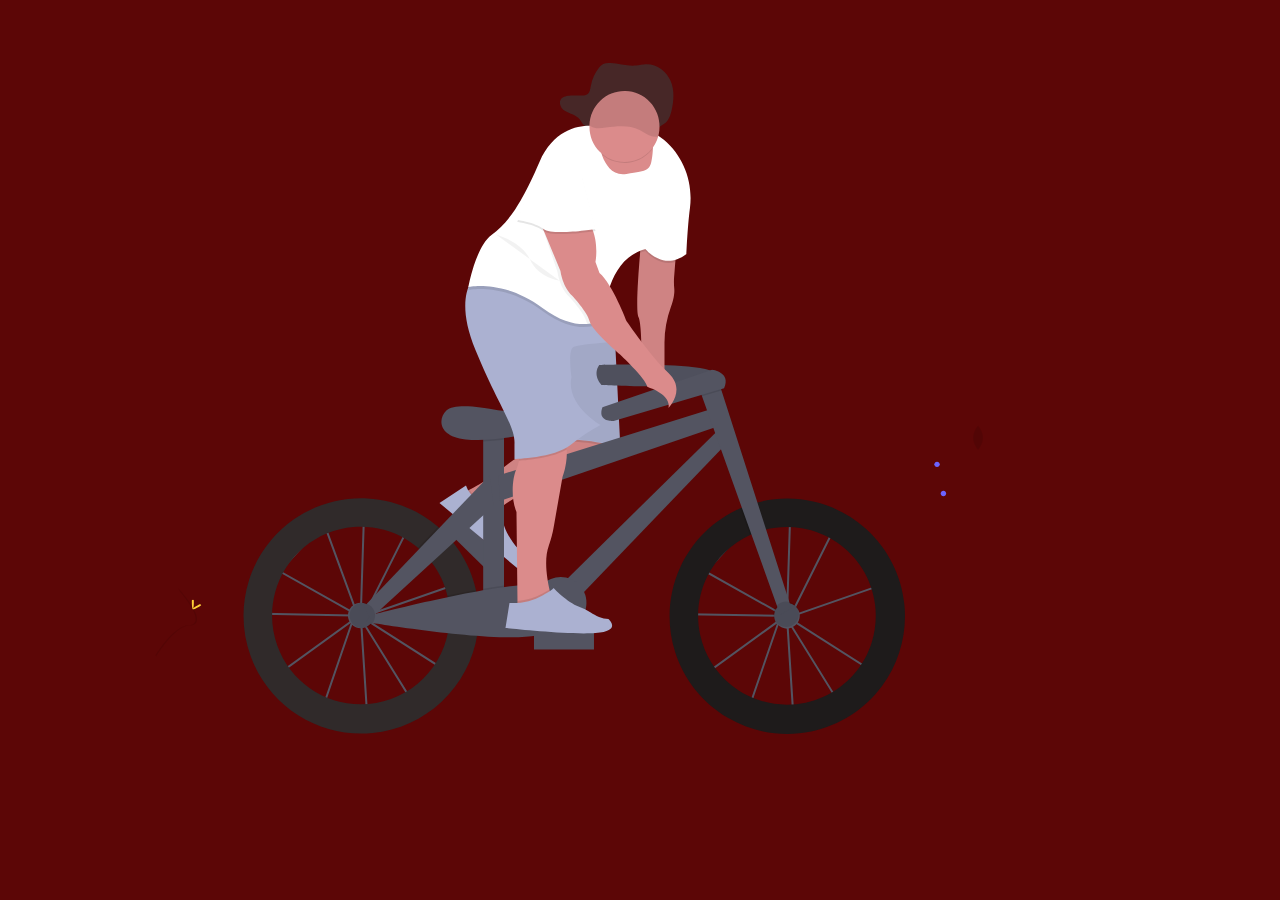
<file: bikeanime/index.htm>
<!doctype html>
<html lang="en">
  <head>
    <title>bike</title>
    <!-- Required meta tags -->
    <meta charset="utf-8">
    <meta name="viewport" content="width=device-width, initial-scale=1, shrink-to-fit=no">
    <link rel="stylesheet" href="/bikeanime/style.css">

   
  </head>
  <body>
      <div>
    <svg width="1058" height="785" viewBox="0 0 1058 785" fill="none" xmlns="http://www.w3.org/2000/svg">
        <g id="undraw_Ride_a_bicycle_2yok 1" clip-path="url(#clip0)">
            <path id="Vector" opacity="0.1"
                d="M862.19 437.63C862.19 444.25 867.05 449.63 867.05 449.63C867.05 449.63 871.91 444.26 871.91 437.63C871.91 431 867.05 425.63 867.05 425.63C867.05 425.63 862.19 431.01 862.19 437.63Z"
                fill="black" />
            <path id="Vector_2"
                d="M826.03 467.1C827.538 467.1 828.76 465.878 828.76 464.37C828.76 462.862 827.538 461.64 826.03 461.64C824.522 461.64 823.3 462.862 823.3 464.37C823.3 465.878 824.522 467.1 826.03 467.1Z"
                fill="#6C63FF" />
            <path id="Vector_3"
                d="M832.41 496.27C833.918 496.27 835.14 495.048 835.14 493.54C835.14 492.032 833.918 490.81 832.41 490.81C830.902 490.81 829.68 492.032 829.68 493.54C829.68 495.048 830.902 496.27 832.41 496.27Z"
                fill="#6C63FF" />
            <path id="Vector_4"
                d="M88.17 606.72C84.78 608.57 81.83 609.72 81.58 609.21C81.33 608.7 83.86 606.86 87.25 605.02C90.64 603.18 89.3 604.52 89.56 605.02C89.82 605.52 91.56 604.87 88.17 606.72Z"
                fill="#FFD037" />
            <g id="left-wheel">
                <path id="Vector_5"
                    d="M255.23 716.99L248.96 619.05L248.83 618.84L242.51 621.04L213.43 705.89L167.18 673.1L240.85 619.69L240.92 619.48L241.34 619.33L246.09 615.88L168.85 572.57L149.93 593.37L152.93 612.87L241.75 614.49V616.49L151.27 614.87L147.85 592.73L173.75 564.27L212.5 519.07L213.19 520.94L221.39 511.94L251.85 517.4V516.19L253.85 516.25V517.76L299.21 525.88L256.92 610.49L250.75 614.96V615.46V616.02L348.55 581.94L336.94 673.15L253.94 620.28L251.02 618.64L299.96 697.52L255.23 716.99ZM251.23 622.65L257.08 714.03L297.13 696.65L251.23 622.65ZM170.65 673.08L212.44 702.71L239.78 622.97L170.65 673.08ZM252.97 617.42L255.06 618.59L335.41 669.79L346.21 584.92L252.97 617.42ZM245.87 610.22L248.38 614.27L248.82 613.95L251.82 519.42L222.08 514.1L213.92 523.1L245.87 610.22ZM170.45 571.16L245.29 613.16L243.99 611.03L212.41 524.76L175.22 565.63L170.45 571.16ZM253.85 519.77L250.85 612.49L255.37 609.21L296.28 527.39L253.85 519.77Z"
                    fill="#535461" />
                <path id="Vector_6"
                    d="M364.92 589.95C360.909 572.131 352.79 555.495 341.21 541.37C336.911 536.121 332.171 531.25 327.04 526.81C307.314 509.779 282.491 499.779 256.467 498.381C230.443 496.983 204.692 504.265 183.254 519.085C161.816 533.904 145.906 555.422 138.02 580.262C130.134 605.102 130.719 631.857 139.683 656.328C148.647 680.799 165.482 701.601 187.547 715.47C209.612 729.339 235.657 735.488 261.595 732.954C287.533 730.42 311.895 719.345 330.858 701.468C349.822 683.591 362.312 659.923 366.37 634.18C367.314 628.119 367.789 621.994 367.79 615.86C367.797 607.144 366.834 598.454 364.92 589.95ZM249.73 704.3C231.498 704.281 213.714 698.647 198.797 688.164C183.879 677.682 172.552 662.859 166.356 645.712C160.16 628.565 159.395 609.926 164.165 592.329C168.935 574.732 179.009 559.031 193.018 547.361C207.026 535.692 224.288 528.619 242.457 527.106C260.627 525.593 278.821 529.712 294.567 538.904C310.312 548.096 322.845 561.914 330.46 578.48C338.076 595.045 340.405 613.554 337.13 631.49C333.38 651.933 322.58 670.414 306.611 683.718C290.642 697.021 270.514 704.304 249.73 704.3V704.3Z"
                    fill="#302A2A" />
                <path id="Vector_7"
                    d="M249.73 628.27C256.805 628.27 262.54 622.535 262.54 615.46C262.54 608.385 256.805 602.65 249.73 602.65C242.655 602.65 236.92 608.385 236.92 615.46C236.92 622.535 242.655 628.27 249.73 628.27Z"
                    fill="#535461" />
            </g>
            <g id="Right-wheel">
                <path id="Vector_8"
                    d="M681.42 717.39L675.16 619.49L675.03 619.28L668.71 621.48L639.62 706.29L593.37 673.49L667.06 620.08L667.13 619.87L667.55 619.72L672.3 616.27L595.06 572.96L576.13 593.76L579.13 613.26L667.93 614.84V616.84L577.45 615.22L574.05 593.11L599.94 564.66L638.66 519.49L639.35 521.36L647.55 512.36L678.09 517.83V516.62L680.09 516.68V518.19L725.45 526.31L683.12 610.96L676.95 615.43V615.93V616.49L774.76 582.41L763.15 673.62L680.15 620.75L677.23 619.11L726.17 698L681.42 717.39ZM677.42 623.05L683.27 714.43L723.32 697.05L677.42 623.05ZM596.85 673.49L638.64 703.12L665.98 623.38L596.85 673.49ZM679.17 617.83L681.26 619L761.61 670.2L772.41 585.33L679.17 617.83ZM672.07 610.63L674.58 614.68L675.02 614.36L678.02 519.83L648.28 514.49L640.12 523.49L672.07 610.63ZM596.68 571.58L671.52 613.58L670.22 611.45L638.64 525.18L601.44 566.06L596.68 571.58ZM680.05 520.19L677.05 612.88L681.57 609.6L722.48 527.78L680.05 520.19Z"
                    fill="#535461" />
                <path id="Vector_9"
                    d="M676.33 498.61C665.717 498.598 655.15 500.024 644.92 502.85C639.644 504.305 634.477 506.133 629.46 508.32C602.73 519.907 581.247 540.997 569.167 567.508C557.087 594.019 555.269 624.069 564.065 651.843C572.86 679.618 591.644 703.143 616.782 717.869C641.921 732.594 671.627 737.473 700.155 731.562C728.682 725.65 754.004 709.369 771.221 685.867C788.438 662.365 796.327 633.312 793.362 604.33C790.396 575.348 776.787 548.495 755.168 528.966C733.548 509.438 705.454 498.622 676.32 498.61H676.33ZM675.93 704.7C655.649 704.692 635.981 697.746 620.192 685.017C604.404 672.288 593.445 654.541 589.135 634.723C584.825 614.905 587.424 594.209 596.501 576.073C605.577 557.936 620.584 543.45 639.03 535.02C643.722 532.872 648.594 531.142 653.59 529.85C665.802 526.68 678.549 526.147 690.984 528.287C703.418 530.427 715.253 535.191 725.703 542.261C736.153 549.332 744.977 558.547 751.588 569.293C758.199 580.039 762.446 592.069 764.046 604.585C765.646 617.1 764.562 629.812 760.866 641.875C757.17 653.939 750.948 665.077 742.613 674.548C734.277 684.02 724.02 691.608 712.524 696.806C701.028 702.005 688.557 704.696 675.94 704.7H675.93Z"
                    fill="#1E1B1B" />
                <path id="Vector_10"
                    d="M675.93 628.67C683.005 628.67 688.74 622.935 688.74 615.86C688.74 608.785 683.005 603.05 675.93 603.05C668.855 603.05 663.12 608.785 663.12 615.86C663.12 622.935 668.855 628.67 675.93 628.67Z"
                    fill="#535461" />
            </g>
            <g id="hat">
                <path id="Vector_11"
                    d="M449.624 105.927C451.754 112.607 461.984 112.817 467.234 117.737C469.964 120.297 471.234 124.077 474.234 126.357C478.404 129.537 484.424 128.837 489.734 128.077C500.424 126.557 511.904 125.647 521.544 130.257C524.964 131.887 528.034 134.167 531.604 135.497C535.174 136.827 539.604 136.987 542.504 134.627C544.824 132.737 545.674 129.627 547.774 127.547C549.404 125.907 551.674 124.987 553.534 123.547C557.614 120.467 559.374 115.447 560.534 110.647C562.934 100.767 563.624 90.1167 559.534 80.7467C555.444 71.3767 545.604 63.7467 534.864 64.2367C531.574 64.3867 528.364 65.2367 525.084 65.5967C516.534 66.4667 508.084 63.5967 499.504 63.1067C497.015 62.8039 494.49 63.1483 492.174 64.1067C490.427 65.0775 488.92 66.4273 487.764 68.0567C483.836 73.2021 481.146 79.1836 479.904 85.5367C478.904 90.3267 478.854 94.6667 472.984 95.4067C466.314 96.2867 445.114 91.7967 449.624 105.927Z"
                    fill="#472727" />
            </g>
            <g id="manbike">
                <path id="Vector_12" opacity="0.1"
                    d="M67.25 588.15C67.9802 589.21 68.556 590.368 68.96 591.59C83.64 608.83 91.45 624.92 77.35 625.33C64.21 625.71 48.45 649.2 44.67 655.14C44.7947 655.598 44.9449 656.049 45.12 656.49C45.12 656.49 63.6 625.76 78.64 625.33C93.68 624.9 83.79 606.63 67.25 588.15Z"
                    fill="black" />
                <path id="Vector_13"
                    d="M82.85 602.11C82.85 605.97 82.42 609.11 81.85 609.11C81.28 609.11 80.85 605.98 80.85 602.11C80.85 598.24 81.39 600.11 81.92 600.11C82.45 600.11 82.85 598.26 82.85 602.11Z"
                    fill="#FFD037" />
                <path id="Vector_14" d="M387 554.303L344.293 512.159L330.947 525.683L373.654 567.827L387 554.303Z"
                    fill="#535461" />
                <path id="Vector_15"
                    d="M354.48 491.99C354.48 491.99 379.27 478.91 388.85 470.49C394.617 465.444 400.818 460.917 407.38 456.96L438.48 438.03L503.48 433.03L506.48 444.03C506.48 444.03 511.48 460.03 461.48 474.03C411.48 488.03 386.48 510.03 386.48 510.03C386.48 510.03 354.48 520.99 354.48 491.99Z"
                    fill="#DB8B8B" />
                <path id="Vector_16" opacity="0.1"
                    d="M389.13 507.86C387.36 509.21 386.48 509.99 386.48 509.99C386.48 509.99 354.48 520.99 354.48 491.99C354.48 491.99 356.03 491.17 358.48 489.8C360.955 493.831 364.423 497.16 368.551 499.469C372.679 501.778 377.33 502.99 382.06 502.99H385.45L389.13 507.86Z"
                    fill="black" />
                <path id="Vector_17" opacity="0.05"
                    d="M505.54 449.55C502.76 455.44 493.17 465.12 461.48 473.99C420.87 485.36 396.75 501.99 389.13 507.86C387.36 509.21 386.48 509.99 386.48 509.99C386.48 509.99 354.48 520.99 354.48 491.99C354.48 491.99 356.03 491.17 358.48 489.8C365.91 485.73 381.64 476.8 388.82 470.45C394.586 465.403 400.787 460.875 407.35 456.92L438.45 437.99L450.03 437.1L503.45 432.99L506.45 443.99C506.45 443.99 507.15 446.14 505.54 449.55Z"
                    fill="black" />
                <path id="Vector_18"
                    d="M354.98 485.49L328.48 502.99L406.08 567.99C406.08 567.99 417.48 560.99 411.48 552.99C411.48 552.99 391.48 535.99 390.48 511.99L384.48 503.99H381.09C375.358 503.991 369.767 502.211 365.089 498.897C360.412 495.583 356.88 490.898 354.98 485.49V485.49Z"
                    fill="#ABB1D1" />
                <path id="Vector_19" opacity="0.1"
                    d="M505.54 449.55C489.54 441.82 450.48 440.99 450.48 440.99L450.06 437.1L503.48 432.99L506.48 443.99C506.48 443.99 507.15 446.14 505.54 449.55Z"
                    fill="black" />
                <path id="Vector_20"
                    d="M450.48 438.99C450.48 438.99 497.48 439.99 509.48 449.99L503.48 328.99H438.48L450.48 438.99Z"
                    fill="#ABB1D1" />
                <path id="Vector_21" opacity="0.05"
                    d="M450.48 438.49C450.48 438.49 497.48 439.49 509.48 449.49L503.48 328.49H438.48L450.48 438.49Z"
                    fill="black" />
                <path id="Vector_22"
                    d="M488.24 364.95C488.24 364.95 605.89 360.95 608.29 376.16C610.69 391.37 490.64 384.96 490.64 384.96C490.64 384.96 481.04 375.35 488.24 364.95Z"
                    fill="#535461" />
                <path id="Vector_23" opacity="0.05"
                    d="M488.24 364.95C488.24 364.95 605.89 360.95 608.29 376.16C610.69 391.37 490.64 384.96 490.64 384.96C490.64 384.96 481.04 375.35 488.24 364.95Z"
                    fill="#131111" />
                <path id="Vector_24" d="M393 425.78H372.19V606.66H393V425.78Z" fill="#535461" />
                <path id="Vector_25" opacity="0.1" d="M393 425.77V439.7C386.08 440.6 379 441.17 372.19 441.39V425.77H393Z"
                    fill="black" />
                <path id="Vector_26"
                    d="M391.44 410.78C388.52 410.554 385.616 410.164 382.74 409.61C371.46 407.45 343.02 402.92 335.37 410.61C325.77 420.21 328.97 437.02 354.58 439.42C380.19 441.82 424.21 435.42 433.02 425.81C433.02 425.77 417.09 412.75 391.44 410.78Z"
                    fill="#535461" />
                <path id="Vector_27" d="M387.4 475.4L605.9 407.37L613.1 424.18L389 501.01L387.4 475.4Z" fill="#535461" />
                <path id="Vector_28" d="M452.23 582.65L609.9 427.38L618.7 440.18L468.23 597.05L452.23 582.65Z"
                    fill="#535461" />
                <path id="Vector_29" opacity="0.1"
                    d="M653.58 529.85C648.584 531.142 643.712 532.872 639.02 535.02L629.46 508.31C634.477 506.123 639.644 504.295 644.92 502.84L653.58 529.85Z"
                    fill="black" />
                <path id="Vector_30"
                    d="M680.33 608.26L669.13 614.66L590.99 396.33L587.49 386.56L605.9 376.15L610.51 390.53L680.33 608.26Z"
                    fill="#535461" />
                <path id="Vector_31" opacity="0.1"
                    d="M610.51 390.53L590.99 396.33L587.49 386.56L605.9 376.15L610.51 390.53Z" fill="black" />
                <path id="Vector_32"
                    d="M491.44 407.37L601.09 369.75C601.09 369.75 620.3 372.15 613.09 388.16L502.65 420.97C502.65 420.97 485.85 422.57 491.44 407.37Z"
                    fill="#535461" />
                <path id="Vector_33" opacity="0.1"
                    d="M367.79 615.86C367.789 621.994 367.314 628.119 366.37 634.18C356.77 633.49 346.85 632.49 337.13 631.49C339.289 619.599 339.021 607.394 336.34 595.61C345.81 593.61 355.48 591.7 364.92 589.97C366.833 598.467 367.795 607.15 367.79 615.86V615.86Z"
                    fill="black" />
                <path id="Vector_34" opacity="0.1"
                    d="M393 585.38V606.65H372.19V588.65C379.39 587.4 386.39 586.29 393 585.38Z" fill="black" />
                <path id="Vector_35"
                    d="M258.54 615.49C258.54 615.49 426.62 571.49 440.22 588.28C453.82 605.07 468.23 627.49 425.85 635.49C383.47 643.49 255.37 621.88 255.37 621.88L258.54 615.49Z"
                    fill="#535461" />
                <path id="Vector_36" opacity="0.1"
                    d="M341.21 541.37L319.85 560.92C316.067 556.064 311.791 551.614 307.09 547.64L327.03 526.81C332.164 531.249 336.908 536.12 341.21 541.37V541.37Z"
                    fill="black" />
                <path id="Vector_37" d="M252.94 606.66L378.59 475.4L382.6 505.81L259.34 618.66L252.94 606.66Z"
                    fill="#535461" />
                <path id="Vector_38" opacity="0.1"
                    d="M251.34 628.27C258.415 628.27 264.15 622.535 264.15 615.46C264.15 608.385 258.415 602.65 251.34 602.65C244.265 602.65 238.53 608.385 238.53 615.46C238.53 622.535 244.265 628.27 251.34 628.27Z"
                    fill="black" />
                <path id="Vector_39" opacity="0.1"
                    d="M675.13 627.07C682.205 627.07 687.94 621.335 687.94 614.26C687.94 607.185 682.205 601.45 675.13 601.45C668.055 601.45 662.32 607.185 662.32 614.26C662.32 621.335 668.055 627.07 675.13 627.07Z"
                    fill="black" />
                <path id="Vector_40" opacity="0.1"
                    d="M448.22 628.27C462.364 628.27 473.83 616.804 473.83 602.66C473.83 588.516 462.364 577.05 448.22 577.05C434.076 577.05 422.61 588.516 422.61 602.66C422.61 616.804 434.076 628.27 448.22 628.27Z"
                    fill="black" />
                <path id="Vector_41"
                    d="M449.83 628.27C463.974 628.27 475.44 616.804 475.44 602.66C475.44 588.516 463.974 577.05 449.83 577.05C435.686 577.05 424.22 588.516 424.22 602.66C424.22 616.804 435.686 628.27 449.83 628.27Z"
                    fill="#535461" />
                <path id="Vector_42"
                    d="M442.992 600.736L442.984 600.742C439.977 602.991 439.362 607.253 441.611 610.26L461.937 637.441C464.186 640.448 468.448 641.063 471.455 638.814L471.463 638.808C474.471 636.559 475.085 632.297 472.836 629.29L452.51 602.109C450.261 599.102 446 598.487 442.992 600.736Z"
                    fill="#6C63FF" />
                <path id="Vector_43"
                    d="M565.48 246.99L563.1 277.1C562.826 280.914 562.876 284.744 563.25 288.55C563.56 291.92 563.25 297.82 559.95 306.82C555.713 318.317 553.523 330.467 553.48 342.72V376.99L530.48 372.99C530.48 372.99 531.48 324.99 527.48 316.99C523.48 308.99 530.48 237.99 530.48 237.99L565.48 246.99Z"
                    fill="#DB8B8B" />
                <path id="Vector_44" opacity="0.05"
                    d="M564.3 261.91L563.1 277.1C562.83 280.911 562.883 284.738 563.26 288.54C563.57 291.91 563.26 297.81 559.96 306.82C555.723 318.317 553.533 330.467 553.49 342.72V376.99L530.49 372.99C530.49 372.99 531.49 324.99 527.49 316.99C524.66 311.32 527.34 274.05 529.15 252.78C529.9 244.03 530.49 237.99 530.49 237.99L565.49 246.99L564.3 261.91Z"
                    fill="black" />
                <path id="Vector_45"
                    d="M451.5 476.99L442.85 526.19C441.759 532.759 440.086 539.218 437.85 545.49C432.78 559.35 436.02 578.78 438.48 589.38C439.57 594.06 440.48 597.02 440.48 597.02L414.48 611.02L406.48 605.02V601.02L405.48 512.02C399.48 498.02 401.48 477.02 405.48 469.02C406.617 466.392 407.417 463.63 407.86 460.8C409.86 450.08 410.48 435.02 410.48 435.02C410.48 435.02 426.48 408.02 445.48 426.02C452.48 432.65 455.14 441.32 455.7 449.62C456.68 463.83 451.5 476.99 451.5 476.99Z"
                    fill="#DB8B8B" />
                <path id="Vector_46" opacity="0.1"
                    d="M455.7 449.59C441.83 457.83 417.7 460.16 407.86 460.77C409.86 450.05 410.48 434.99 410.48 434.99C410.48 434.99 426.48 407.99 445.48 425.99C452.48 432.62 455.14 441.29 455.7 449.59Z"
                    fill="black" />
                <path id="Vector_47"
                    d="M489.48 424.99C478.846 430.653 468.797 437.352 459.48 444.99C443.48 457.99 403.48 458.99 403.48 458.99V443.99C404.48 425.99 387.48 405.99 364.48 349.99C349.79 314.23 353.86 293.99 358.72 283.99C361.48 278.34 364.48 275.99 364.48 275.99L489.48 299.99L493.95 313.39L503.48 341.99C503.48 341.99 468.48 343.99 462.48 346.99C456.48 349.99 460.48 376.99 460.48 376.99C454.48 404.99 489.48 424.99 489.48 424.99Z"
                    fill="#ABB1D1" />
                <path id="Vector_48" opacity="0.1"
                    d="M565.48 246.99L564.3 261.91C546.9 266.91 534.48 250.99 534.48 250.99C532.665 251.477 530.882 252.074 529.14 252.78C529.89 244.03 530.48 237.99 530.48 237.99L565.48 246.99Z"
                    fill="black" />
                <path id="Vector_49" opacity="0.1"
                    d="M493.95 313.39C493.48 318.06 493.48 320.99 493.48 320.99C493.48 320.99 470.48 339.99 431.48 310.99C392.48 281.99 357.48 289.99 357.48 289.99C357.48 289.99 357.89 287.67 358.72 283.99C361.48 278.34 364.48 275.99 364.48 275.99L489.48 299.99L493.95 313.39Z"
                    fill="black" />
                <path id="Vector_50"
                    d="M578.96 207.94C576.35 228.29 575.48 253.94 575.48 253.94C552.48 271.94 534.48 248.94 534.48 248.94C512.76 254.77 502.55 273.78 497.74 290.37C495.164 299.344 493.732 308.607 493.48 317.94C493.48 317.94 487.4 322.94 476.2 323.94C465.61 324.83 450.43 322.07 431.48 307.94C392.48 278.94 357.48 286.94 357.48 286.94C357.48 286.94 364.48 246.94 380.48 234.94C396.48 222.94 408.48 207.94 428.48 161.94C448.48 115.94 489.48 126.94 489.48 126.94C489.48 126.94 491.48 117.94 528.48 126.94C537.492 129.302 545.834 133.721 552.85 139.85C572.64 156.49 582.24 182.3 578.96 207.94Z"
                    fill="white" />
                <path id="Vector_51"
                    d="M541.85 149.49C541.8 150.82 541.69 152.3 541.51 153.95C539.51 171.95 537.51 169.95 515.51 173.95C501.83 176.44 494.72 165.01 491.3 156.01C490.062 152.75 489.128 149.382 488.51 145.95L536.51 137.95C536.51 137.95 542.26 136.34 541.85 149.49Z"
                    fill="#DB8B8B" />
                <path id="Vector_52" opacity="0.05"
                    d="M497.74 290.42C495.164 299.394 493.732 308.657 493.48 317.99C493.48 317.99 487.4 322.99 476.2 323.99C475.884 323.353 475.643 322.682 475.48 321.99C473.48 312.99 458.48 296.99 458.48 296.99C448.48 287.99 446.48 271.99 446.48 271.99L429.98 223.49L424.48 218.99C424.48 218.99 447.48 200.99 467.48 215.99C487.48 230.99 481.48 262.99 481.48 262.99L485.48 273.99C489.63 277.49 493.85 283.66 497.74 290.42Z"
                    fill="black" />
                <path id="Vector_53"
                    d="M427.48 217.99L449.48 270.99C449.48 270.99 451.48 286.99 461.48 295.99C461.48 295.99 476.48 311.99 478.48 320.99C480.48 329.99 508.48 353.99 508.48 353.99C508.48 353.99 534.48 377.99 536.48 386.99C536.48 386.99 560.48 393.99 557.48 407.99C557.48 407.99 575.48 389.99 557.48 372.99C539.48 355.99 515.48 320.99 515.48 320.99C515.48 320.99 501.48 283.99 488.48 272.99L484.48 261.99C484.48 261.99 490.48 229.99 470.48 214.99C450.48 199.99 427.48 217.99 427.48 217.99Z"
                    fill="#DB8B8B" />
                <path id="Vector_54" opacity="0.1"
                    d="M440.48 596.99L414.48 610.99L406.48 604.99V600.99C415.464 600.352 424.193 597.718 432.03 593.28C434.43 591.92 436.69 590.58 438.5 589.4C439.55 594.03 440.48 596.99 440.48 596.99Z"
                    fill="black" />
                <path id="Vector_55" opacity="0.1"
                    d="M470.48 175.99L484.48 230.99C484.48 230.99 441.48 237.99 432.48 230.99C423.48 223.99 406.48 221.99 406.48 221.99C406.48 221.99 424.48 169.99 434.48 163.99C444.48 157.99 470.48 175.99 470.48 175.99Z"
                    fill="black" />
                <path id="Vector_56"
                    d="M470.48 173.99L484.48 228.99C484.48 228.99 441.48 235.99 432.48 228.99C423.48 221.99 406.48 219.99 406.48 219.99C406.48 219.99 424.48 167.99 434.48 161.99C444.48 155.99 470.48 173.99 470.48 173.99Z"
                    fill="white" />
                <path id="Vector_57" opacity="0.1"
                    d="M541.85 148.49C539.049 152.356 535.487 155.609 531.383 158.047C527.278 160.485 522.718 162.058 517.983 162.669C513.248 163.28 508.439 162.915 503.85 161.598C499.261 160.281 494.99 158.039 491.3 155.01C490.062 151.75 489.128 148.382 488.51 144.95L536.51 136.95C536.51 136.95 542.26 135.34 541.85 148.49Z"
                    fill="black" />
                <path id="Vector_58"
                    d="M548.48 126.99C548.48 136.273 544.793 145.175 538.229 151.739C531.665 158.303 522.763 161.99 513.48 161.99C504.197 161.99 495.295 158.303 488.731 151.739C482.168 145.175 478.48 136.273 478.48 126.99C478.48 126.41 478.48 125.83 478.48 125.25C478.711 115.967 482.62 107.157 489.346 100.756C496.073 94.3555 505.067 90.8893 514.35 91.12C523.633 91.3508 532.443 95.2595 538.844 101.986C545.245 108.713 548.711 117.707 548.48 126.99V126.99Z"
                    fill="#DB8B8B" />
                <path id="Vector_59" opacity="0.1"
                    d="M548.48 126.99C548.483 130.216 548.039 133.426 547.16 136.53C544.455 137.12 541.633 136.861 539.08 135.79C535.34 134.32 532.13 131.79 528.54 129.97C518.43 124.85 506.4 125.86 495.2 127.55C489.64 128.39 483.33 129.17 478.96 125.63C478.81 125.511 478.666 125.385 478.53 125.25C478.761 115.967 482.67 107.157 489.396 100.756C496.123 94.3555 505.117 90.8893 514.4 91.12C523.683 91.3508 532.493 95.2595 538.894 101.986C545.295 108.713 548.761 117.707 548.53 126.99H548.48Z"
                    fill="black" />
                <path id="Vector_60" opacity="0.05"
                    d="M384.98 234.49C384.98 234.49 410.98 241.49 418.98 259.49C426.98 277.49 448.62 280.78 448.62 280.78"
                    fill="black" />
                <path id="Vector_61" d="M482.98 630.49H422.98V649.49H482.98V630.49Z" fill="#535461" />
                <path id="Vector_62"
                    d="M431.99 595.23C437.36 592.23 442.07 589.23 442.48 587.99C442.48 587.99 456.03 602.29 468.1 606.73C472.159 608.229 476.044 610.16 479.69 612.49C484.47 615.49 491.29 619.02 497.48 619.02C497.48 619.02 511.48 631.02 484.48 633.02C457.48 635.02 394.48 628.02 394.48 628.02L398.48 603.02C410.167 603.705 421.804 601 431.99 595.23Z"
                    fill="#ABB1D1" />
            </g>
        </g>
        <defs>
            <clipPath id="clip0">
                <rect width="1057.7" height="784.98" fill="white" />
            </clipPath>
        </defs>
    </svg>
    </div>

      
    <!-- Optional JavaScript -->
    <!-- jQuery first, then Popper.js, then Bootstrap JS -->
    <script src="https://code.jquery.com/jquery-3.3.1.slim.min.js" integrity="sha384-q8i/X+965DzO0rT7abK41JStQIAqVgRVzpbzo5smXKp4YfRvH+8abtTE1Pi6jizo" crossorigin="anonymous"></script>
    <script src="https://cdnjs.cloudflare.com/ajax/libs/popper.js/1.14.7/umd/popper.min.js" integrity="sha384-UO2eT0CpHqdSJQ6hJty5KVphtPhzWj9WO1clHTMGa3JDZwrnQq4sF86dIHNDz0W1" crossorigin="anonymous"></script>
    <script src="https://stackpath.bootstrapcdn.com/bootstrap/4.3.1/js/bootstrap.min.js" integrity="sha384-JjSmVgyd0p3pXB1rRibZUAYoIIy6OrQ6VrjIEaFf/nJGzIxFDsf4x0xIM+B07jRM" crossorigin="anonymous"></script>
  </body>
</html>
</file>
<file: bikeanime/style.css>
*{
    margin: 0;
    padding: 0;
    box-sizing: border-box;

}
body{
    background-color: rgb(92, 6, 6);
}
div{
    text-align: center;
}
#Right-wheel{
    animation: wheel 1s  infinite linear; 
    transform-origin: center;
    transform-box: fill-box;

}
#left-wheel{
    animation: wheel 1s  infinite linear; 
    transform-origin: center;
    transform-box: fill-box;

}
#manbike{
    animation: bike 1s ease-in-out infinite alternate;
    transform-origin: bottom;

}
#hat{
    animation: hat 1s ease-in-out infinite alternate;
     transform-origin: center;
    transform-box: fill-box;
}
@keyframes wheel{
    from{
        transform: rotateZ(0deg);

    }
    to{
               transform: rotateZ(360deg);

    }
}
@keyframes bike{
    from{
        transform: rotateX(0deg);

    }
    to{
          transform: rotateX(20deg);

    }
}
@keyframes hat {
    from{
        transform: translateY(0%);

    }
    to{
          transform:translateY(30%);
    }
}
</file>
